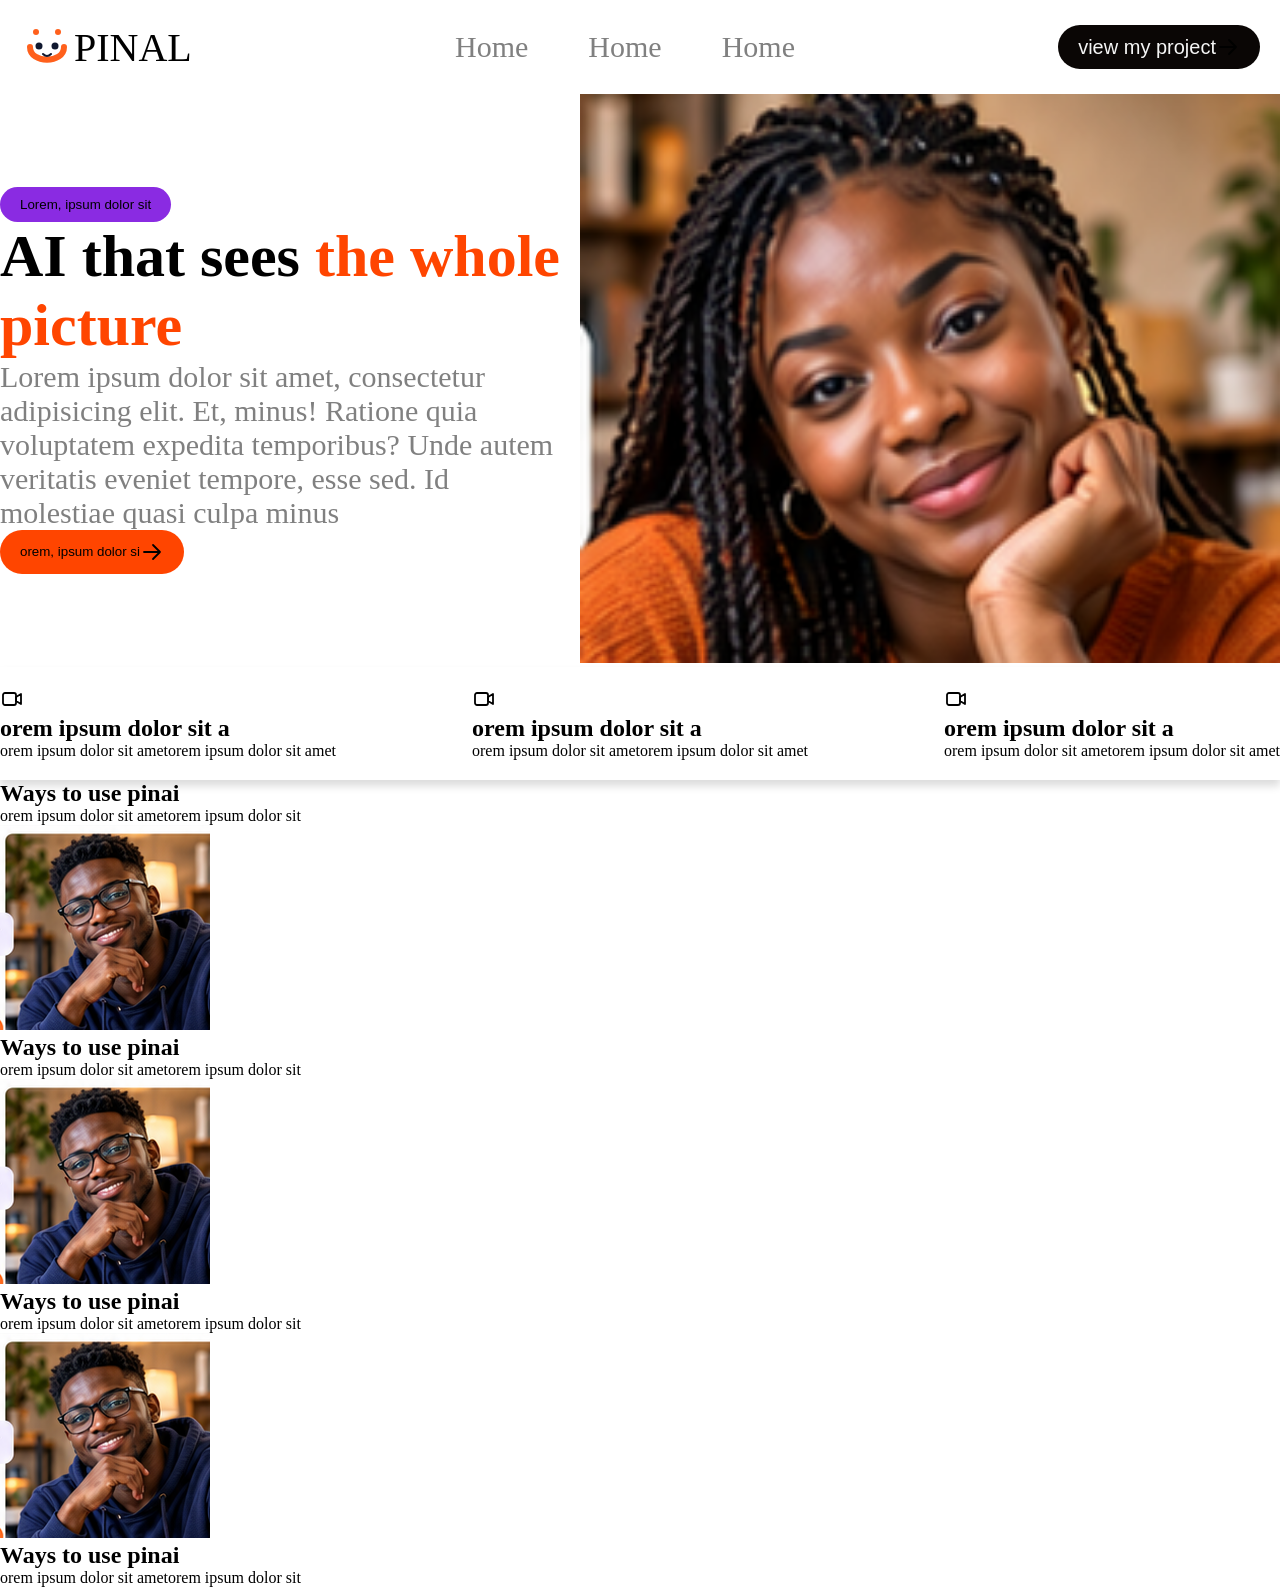
<file: frontend-exam-assets/index.html>
<!DOCTYPE html>
<html lang="en">
<head>
    <meta charset="UTF-8">
    <meta name="viewport" content="width=device-width, initial-scale=1.0">
    <title>Document</title>
    <link rel="stylesheet" href="index.css">
</head>
<body>
    <header class="header-content">
        <div class="logo"><img src="04_branding_svg/pinai_smile_mark_recreated.svg" alt=""><p>PINAL</p></div>
        <nav>
            <ul class="nav-link" id="nav-link">
                <li><a href="#">Home</a></li>
                <li><a href="#">Home</a></li>
                <li><a href="#">Home</a></li>
            </ul>
        </nav>
        <button class="btn">view my project <img src="03_icons_svg/arrow-right.svg" alt=""></button>
        <button class="hamburger" id="hambuger">
            <span></span>
            <span></span>
            <span></span>
        </button>
    </header>
    <main>
        <section class="hero-section">
            <div class="hero">
                <button class="btn1">Lorem, ipsum dolor sit</button>
                <h1>AI that sees <span>the whole picture</span></h1>
                <p>Lorem ipsum dolor sit amet, consectetur adipisicing elit. Et, minus! Ratione quia voluptatem expedita temporibus? Unde autem veritatis eveniet tempore, esse sed. Id molestiae quasi culpa minus</p>
                <button class="btn2"> orem, ipsum dolor si <img src="03_icons_svg/arrow-right.svg" alt=""></button>
            </div>
            <div class="hero-image">
                <img src="02_photography/hero_nigerian_woman_portrait.png" alt="">
            </div>
        </section>
       <section class="section-under">
            <div class="section-un1der">
                <div class="under-image">
                    <img src="03_icons_svg/video.svg" alt="">
                </div>
                <div class="under-write">
                    <h2>orem ipsum dolor sit a</h2>
                <p>orem ipsum dolor sit ametorem ipsum dolor sit amet</p>
                </div>
            </div>
            <div class="section-under1">
                <div class="under-image">
                    <img src="03_icons_svg/video.svg" alt="">
                </div>
                <div class="under-write">
                    <h2>orem ipsum dolor sit a</h2>
                <p>orem ipsum dolor sit ametorem ipsum dolor sit amet</p>
                </div>
            </div>
            <div class="section-under1">
                <div class="under-image">
                    <img src="03_icons_svg/video.svg" alt="">
                </div>
                <div class="under-write">
                    <h2>orem ipsum dolor sit a</h2>
                <p>orem ipsum dolor sit ametorem ipsum dolor sit amet</p>
                </div>
            </div>
      </section>
      <section class="way-section">
        <h2>Ways to use pinai</h2>
        <p>orem ipsum dolor sit ametorem ipsum dolor sit</p>
         <div class="ways">
           <div class="way">
            <div><img src="02_photography/conversation_nigerian_man_portrait.png" alt=""></div>
            <h2>Ways to use pinai</h2>
            <p>orem ipsum dolor sit ametorem ipsum dolor sit</p>
        </div>
        <div class="way">
            <div><img src="02_photography/conversation_nigerian_man_portrait.png" alt=""></div>
            <h2>Ways to use pinai</h2>
            <p>orem ipsum dolor sit ametorem ipsum dolor sit</p>
        </div>
        <div class="way">
            <div><img src="02_photography/conversation_nigerian_man_portrait.png" alt=""></div>
            <h2>Ways to use pinai</h2>
            <p>orem ipsum dolor sit ametorem ipsum dolor sit</p>
        </div>
     </div>
      </section>
    </main>
    <footer></footer>
    <script src="index.js"></script>
</body>
</html>
</file>
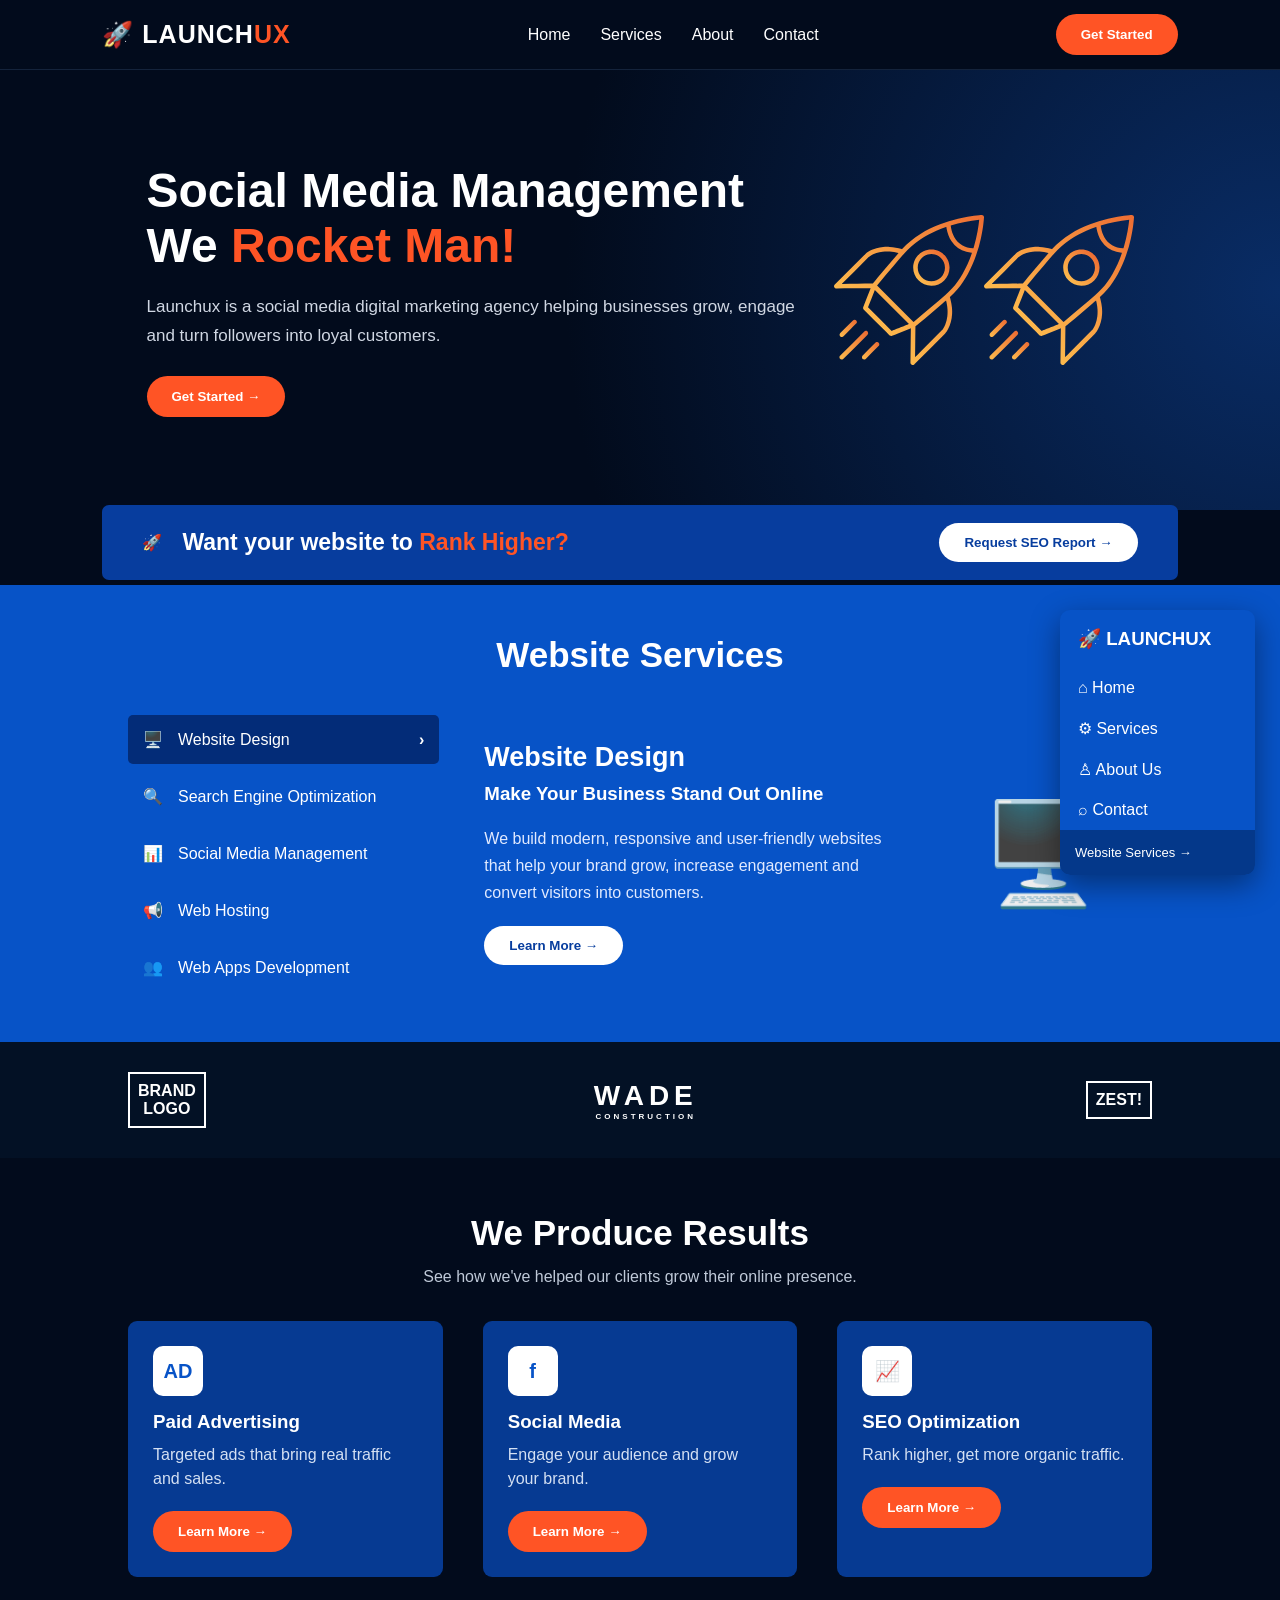
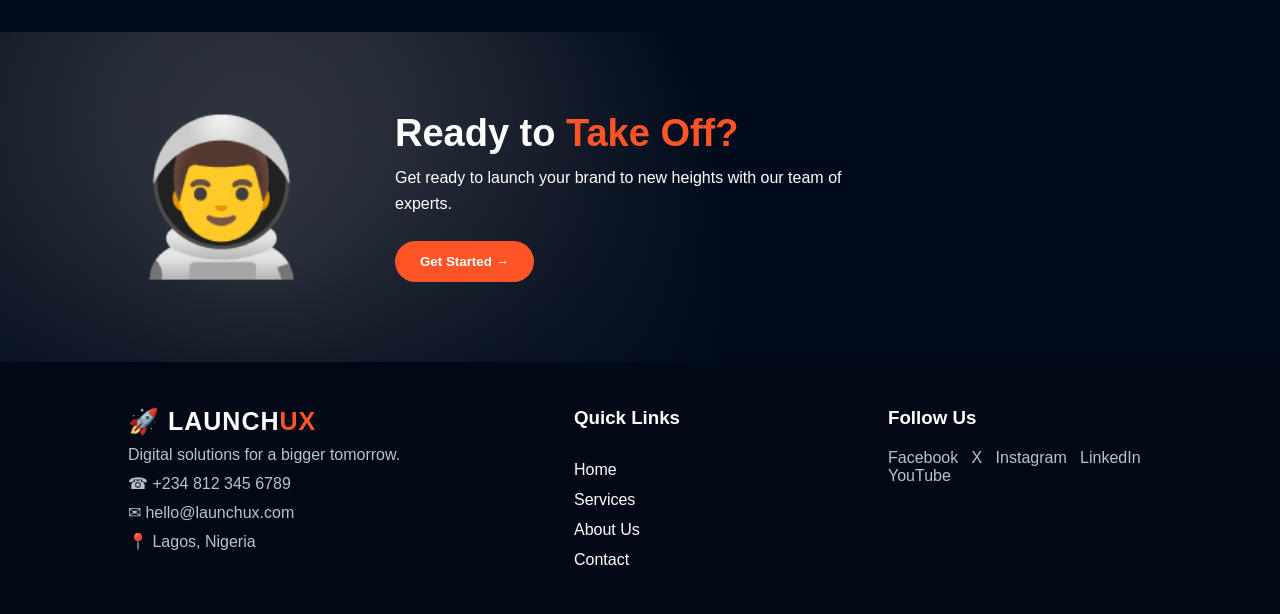
<file: index1.html>
<!DOCTYPE html>
<html lang="en">
<head>
    <meta charset="UTF-8">
    <meta name="viewport" content="width=device-width, initial-scale=1.0">
    <title>LaunchUX</title>
    <link rel="stylesheet" href="style12.css">
</head>

<body>

    <!-- NAVBAR -->
    <header class="navbar">
        <div class="logo">
            🚀 LAUNCH<span>UX</span>
        </div>

        <nav>
            <a href="#">Home</a>
            <a href="#">Services</a>
            <a href="#">About</a>
            <a href="#">Contact</a>
        </nav>

        <button class="menu-btn">
            <span></span>
            <span></span>
            <span></span>
        </button>

        <button class="orange-btn">Get Started</button>
    </header>


    <!-- HERO SECTION -->
    <section class="hero">

        <div class="hero-text">
            <h1>
                Social Media Management<br>
                We <span>Rocket Man!</span>
            </h1>

            <p>
                Launchux is a social media digital marketing agency
                helping businesses grow, engage and turn followers
                into loyal customers.
            </p>

            <button class="orange-btn">Get Started →</button>
        </div>

        <div class="rocket-images">
            <div></div>
            <div></div>
        </div>

    </section>


    <!-- SEO BANNER -->
    <section class="seo-banner">
        <div class="seo-text">
            🚀
            <h2>Want your website to <span>Rank Higher?</span></h2>
        </div>

        <button class="white-btn">
            Request SEO Report →
        </button>
    </section>


    <!-- SERVICES -->
    <section class="services">

        <h2 class="section-title">Website Services</h2>

        <div class="services-container">

            <div class="service-menu">

                <div class="service active">
                    🖥️ <span>Website Design</span>
                    <b>›</b>
                </div>

                <div class="service">
                    🔍 <span>Search Engine Optimization</span>
                </div>

                <div class="service">
                    📊 <span>Social Media Management</span>
                </div>

                <div class="service">
                    📢 <span>Web Hosting</span>
                </div>

                <div class="service">
                    👥 <span>Web Apps Development</span>
                </div>

            </div>


            <div class="service-content">

                <h2>Website Design</h2>

                <h3>Make Your Business Stand Out Online</h3>

                <p>
                    We build modern, responsive and user-friendly
                    websites that help your brand grow, increase
                    engagement and convert visitors into customers.
                </p>

                <button class="white-btn">
                    Learn More →
                </button>

            </div>


            <div class="service-image">
                🖥️
            </div>

        </div>

    </section>


    <!-- CLIENT LOGOS -->
    <section class="logos">

        <div class="brand-logo">
            BRAND<br>LOGO
        </div>

        <div class="wade-logo">
            WADE
            <small>CONSTRUCTION</small>
        </div>

        <div class="brand-logo">
            ZEST!
        </div>

    </section>


    <!-- RESULTS -->
    <section class="results">

        <h2 class="section-title">
            We Produce Results
        </h2>

        <p class="subtitle">
            See how we've helped our clients grow their online presence.
        </p>


        <div class="cards">

            <div class="card">
                <div class="card-icon">AD</div>

                <h3>Paid Advertising</h3>

                <p>
                    Targeted ads that bring real traffic and sales.
                </p>

                <button class="orange-btn">
                    Learn More →
                </button>
            </div>


            <div class="card">
                <div class="card-icon">f</div>

                <h3>Social Media</h3>

                <p>
                    Engage your audience and grow your brand.
                </p>

                <button class="orange-btn">
                    Learn More →
                </button>
            </div>


            <div class="card">
                <div class="card-icon">📈</div>

                <h3>SEO Optimization</h3>

                <p>
                    Rank higher, get more organic traffic.
                </p>

                <button class="orange-btn">
                    Learn More →
                </button>
            </div>

        </div>

    </section>


    <!-- TAKE OFF SECTION -->
    <section class="take-off">

        <div class="astronaut">
            👨‍🚀
        </div>

        <div class="takeoff-text">

            <h2>
                Ready to <span>Take Off?</span>
            </h2>

            <p>
                Get ready to launch your brand to new heights
                with our team of experts.
            </p>

            <button class="orange-btn">
                Get Started →
            </button>

        </div>

    </section>


    <!-- FOOTER -->
    <footer>

        <div class="footer-about">

            <div class="logo">
                🚀 LAUNCH<span>UX</span>
            </div>

            <p>
                Digital solutions for a bigger tomorrow.
            </p>

            <p>☎ +234 812 345 6789</p>
            <p>✉ hello@launchux.com</p>
            <p>📍 Lagos, Nigeria</p>

        </div>


        <div class="footer-links">

            <h3>Quick Links</h3>

            <a href="#">Home</a>
            <a href="#">Services</a>
            <a href="#">About Us</a>
            <a href="#">Contact</a>

        </div>


        <div class="footer-social">

            <h3>Follow Us</h3>

            <p>
                Facebook &nbsp; X &nbsp; Instagram &nbsp;
                LinkedIn &nbsp; YouTube
            </p>

        </div>

    </footer>


    <!-- FLOATING MENU -->
    <div class="floating-menu">

        <h3>🚀 LAUNCHUX</h3>

        <a href="#">⌂ Home</a>
        <a href="#">⚙ Services</a>
        <a href="#">♙ About Us</a>
        <a href="#">⌕ Contact</a>

        <div class="floating-bottom">
            Website Services →
        </div>

    </div>

</body>
</html>
</file>
<file: frontend-exam-assets/index.css>
*{
    margin: 0;
    padding: 0;
    box-sizing: border-box;
}
.header-content{
    padding: 20px;
     max-width: 1440px;
        margin: 0 auto;
        width: 100%;
    display: flex;
    justify-content: space-between;
    align-items: center;
    .logo{
        display: flex; align-items: center;
        font-size: 40px; color: black;
    }
    .nav-link{
        display: flex; list-style: none;
        justify-content: space-between;
        align-items: center;gap: 20px;
        li a{
            text-decoration: none; font-size: 30px;
            color: gray;
            padding: 20px;
        }
    }
     .nav-link li a:hover{ color: orangered;
            border-bottom: 3px solid orange;
        }
    .btn{
        padding: 10px 20px; display: flex;align-items: center;
        border: none;font-size: 20px;
        border-radius: 25px; color: whitesmoke;
        background-color: rgb(10, 6, 5);
    }
    .hamburger{
        display:none ;
    }
    .hamburger span{
        width: 24px; display: block;
        height: 2px;
        margin: 2px;
        padding: 2px;
        background-color: black;
    }
}
main{

     max-width: 1440px;
        margin: 0 auto;
        width: 100%;
       
       
       
        
}
.section-under{ box-shadow: 0 6px 8px gainsboro;
    padding: 20px 0;
    display: flex; justify-content: space-between;
    align-items: center;
    gap: 20px;

}
 .hero-section{
            display: flex;
              display: flex;
        justify-content: space-between;
        align-items: center;gap: 20px;
      .hero{
              .btn1{border: none;
                color: black; border-radius: 25px;
                padding: 10px 20px ;
                background-color: blueviolet;
            }
            h1{
                font-size: 60px;
                span{
                    color: orangered;
                }
            }
            p{
                font-size: 30px;
                color: gray;
            }
            .btn2{ display: flex;align-items: center;
                color: black; border-radius: 25px;
                padding: 10px 20px ; border: none;
                background-color: orangered;
            }
            .hero-image{
                width: 100%;
                max-width: 200px;
            }
      }
            .hero-image img{
                width: 700px;

            }
        }
.section-under{
    grid-template-columns: repeat(3, 1fr);
}
.way-section{
    .ways{
     
    }
}








@media (max-width: 768px){
    .section-under{
        flex-direction: column;
        width: 100%;
    }
    .header-content{
        padding: 20px 0;
        max-width: 1440px;
        margin: 0 auto;
       
       
        display: flex; justify-content: space-between;
        align-items: center;
        .nav-link{
            display: flex;
            flex-direction: column;
            position: absolute;
            right: 0;
            left: 0;
            background-color: black;
            width: 100%;
            padding: 20px;
            transform: translateX(-100%);
            transition:transform 0.4s linear ;
            li a{
                color: white;
                padding: 20px;
            }
        }
        .nav-link li a :hover{
            border-bottom: 3px solid orange;
        }
        .active.nav-link{
            transform: translateX(0);
        }
        .btn{
            display: none;
        }
        .hamburger{
            display: block;
            z-index: 100;
        }
    }
    main{
        max-width: 1440px;
        margin: 0 auto;
        padding: 20px;
       
      
    }
      .hero-section{
            padding: 20px;
            flex-direction: column-reverse;
        .hero{
                h1{
                font-size: 40px;

            }
            p{
                font-size: 20px;
            }
        }
            .hero-image{
                width: 100%;
                img{
                    width: 400px;
                }
            }

        }
    
}
</file>
<file: style12.css>
* {
    margin: 0;
    padding: 0;
    box-sizing: border-box;
}

body {
    font-family: Arial, sans-serif;
    background: #020b1c;
    color: white;
}


/* ================= NAVBAR ================= */

.navbar {
    height: 70px;
    padding: 0 8%;
    display: flex;
    align-items: center;
    justify-content: space-between;
    background: #020b1c;
    border-bottom: 1px solid #14233b;
    position: sticky;
    top: 0;
    z-index: 1000;
}

.logo {
    font-size: 25px;
    font-weight: bold;
    letter-spacing: 1px;
}

.logo span {
    color: #ff5425;
}

.navbar nav {
    display: flex;
    gap: 30px;
}

.navbar nav a {
    color: white;
    text-decoration: none;
}

.orange-btn {
    background: #ff5425;
    color: white;
    border: none;
    padding: 13px 25px;
    border-radius: 30px;
    font-weight: bold;
    cursor: pointer;
}

.orange-btn:hover {
    background: #ff713f;
}


/* HAMBURGER */

.menu-btn {
    display: none;
    background: transparent;
    border: none;
}

.menu-btn span {
    display: block;
    width: 28px;
    height: 3px;
    background: white;
    margin: 5px;
}


/* ================= HERO ================= */

.hero {
    min-height: 340px;
    padding: 70px 10%;
    display: flex;
    justify-content: space-around;
    align-items: center;
    background: radial-gradient(circle at right, #092c65, #020b1c 55%);
}

.hero-text {
    max-width: 650px;
}

.hero h1 {
    font-size: 48px;
    line-height: 1.15;
    margin-bottom: 20px;
}

.hero h1 span,
.seo-banner span,
.take-off span {
    color: #ff5425;
}

.hero p {
    font-size: 17px;
    line-height: 1.7;
    color: #d0d7e3;
    margin-bottom: 25px;
}

.rocket-images {
    width: 300px;
    height: 300px;
    background-image: url(uptime-icon.svg), url(uptime-icon.svg);
    background-position: left, right;
    background-size: 50%, 50%;
    background-repeat: no-repeat;
    /* display: flex;
    gap: 25px;
    font-size: 75px;
    transform: rotate(-15deg); */
}


/* ================= SEO ================= */

.seo-banner {
    width: 84%;
    margin: -5px auto 5px;
    padding: 18px 40px;
    background: #073d9e;
    border-radius: 7px;
    display: flex;
    justify-content: space-between;
    align-items: center;
}

.seo-text {
    display: flex;
    align-items: center;
    gap: 20px;
}

.seo-text h2 {
    font-size: 23px;
}

.white-btn {
    border: none;
    padding: 12px 25px;
    border-radius: 25px;
    background: white;
    color: #073d9e;
    font-weight: bold;
    cursor: pointer;
}


/* ================= SERVICES ================= */

.services {
    background: #0753c7;
    padding: 50px 10%;
}

.section-title {
    text-align: center;
    font-size: 35px;
    margin-bottom: 40px;
}

.services-container {
    display: grid;
    grid-template-columns: 1fr 1.3fr .7fr;
    gap: 45px;
    align-items: center;
}

.service-menu {
    display: flex;
    flex-direction: column;
    gap: 8px;
}

.service {
    padding: 15px;
    display: flex;
    align-items: center;
    gap: 15px;
    border-radius: 5px;
}

.service b {
    margin-left: auto;
}

.service.active {
    background: #032c78;
}

.service-content h2 {
    font-size: 27px;
    margin-bottom: 10px;
}

.service-content h3 {
    margin-bottom: 20px;
}

.service-content p {
    line-height: 1.7;
    margin-bottom: 20px;
    color: #e1eaff;
}

.service-image {
    font-size: 100px;
    text-align: center;
}


/* ================= LOGOS ================= */

.logos {
    min-height: 105px;
    padding: 30px 10%;
    display: flex;
    justify-content: space-between;
    align-items: center;
    background: #031125;
}

.brand-logo {
    border: 2px solid white;
    padding: 8px;
    text-align: center;
    font-weight: bold;
}

.wade-logo {
    font-size: 28px;
    font-weight: bold;
    letter-spacing: 5px;
}

.wade-logo small {
    display: block;
    font-size: 8px;
    letter-spacing: 3px;
    text-align: center;
}


/* ================= RESULTS ================= */

.results {
    padding: 55px 10%;
    background: #020b1c;
}

.subtitle {
    text-align: center;
    margin-top: -25px;
    margin-bottom: 35px;
    color: #bfc9d8;
}

.cards {
    display: grid;
    grid-template-columns: repeat(3, 1fr);
    gap: 40px;
}

.card {
    background: #063a92;
    padding: 25px;
    border-radius: 9px;
}

.card-icon {
    width: 50px;
    height: 50px;
    border-radius: 10px;
    background: white;
    color: #0753c7;
    display: flex;
    justify-content: center;
    align-items: center;
    font-size: 20px;
    font-weight: bold;
    margin-bottom: 15px;
}

.card h3 {
    margin-bottom: 10px;
}

.card p {
    color: #d4e0f3;
    line-height: 1.5;
    margin-bottom: 20px;
}


/* ================= TAKE OFF ================= */

.take-off {
    min-height: 330px;
    padding: 50px 10%;
    display: flex;
    align-items: center;
    gap: 80px;
    background:
        linear-gradient(rgba(2,11,28,.35), rgba(2,11,28,.8)),
        radial-gradient(circle at 20% 70%, #777 0%, #020b1c 45%);
}

.astronaut {
    font-size: 150px;
}

.takeoff-text {
    max-width: 500px;
}

.takeoff-text h2 {
    font-size: 38px;
    margin-bottom: 10px;
}

.takeoff-text p {
    line-height: 1.6;
    margin-bottom: 25px;
}


/* ================= FOOTER ================= */

footer {
    padding: 45px 10%;
    display: grid;
    grid-template-columns: 1.5fr 1fr 1fr;
    gap: 50px;
    background: #020916;
}

footer h3 {
    margin-bottom: 20px;
}

footer p {
    color: #b9c3d1;
    margin: 10px 0;
}

.footer-links {
    display: flex;
    flex-direction: column;
    gap: 12px;
}

.footer-links a {
    color: white;
    text-decoration: none;
}


/* ================= FLOATING MENU ================= */

.floating-menu {
    position: fixed;
    right: 25px;
    bottom: 25px;
    width: 195px;
    background: #0753c7;
    border-radius: 10px;
    overflow: hidden;
    box-shadow: 0 10px 30px rgba(0,0,0,.4);
}

.floating-menu h3 {
    padding: 18px;
}

.floating-menu a {
    display: block;
    padding: 11px 18px;
    color: white;
    text-decoration: none;
}

.floating-menu a:hover {
    background: #06439e;
}

.floating-bottom {
    padding: 15px;
    background: #04388a;
    font-size: 13px;
}


/* ================= RESPONSIVE ================= */

@media (max-width: 768px) {

    .navbar {
        padding: 0 5%;
    }

    .navbar nav,
    .navbar > .orange-btn {
        display: none;
    }

    .menu-btn {
        display: block;
    }

    .hero {
        padding: 50px 7%;
        flex-direction: column;
        align-items: flex-start;
    }

    .hero h1 {
        font-size: 35px;
    }

    .rocket-images {
        align-self: center;
        margin-top: 30px;
        font-size: 50px;
    }

    .seo-banner {
        width: 90%;
        padding: 20px;
        flex-direction: column;
        gap: 20px;
        text-align: center;
    }

    .seo-text {
        flex-direction: column;
    }

    .services {
        padding: 45px 7%;
    }

    .services-container {
        grid-template-columns: 1fr;
        gap: 25px;
    }

    .service-image {
        display: none;
    }

    .cards {
        grid-template-columns: 1fr;
    }

    .logos {
        flex-wrap: wrap;
        gap: 25px;
        justify-content: center;
    }

    .take-off {
        padding: 50px 7%;
        flex-direction: column;
        text-align: center;
        gap: 20px;
    }

    .astronaut {
        font-size: 100px;
    }

    footer {
        grid-template-columns: 1fr;
        padding: 40px 7%;
    }

    .floating-menu {
        display: none;
    }
}
</file>
